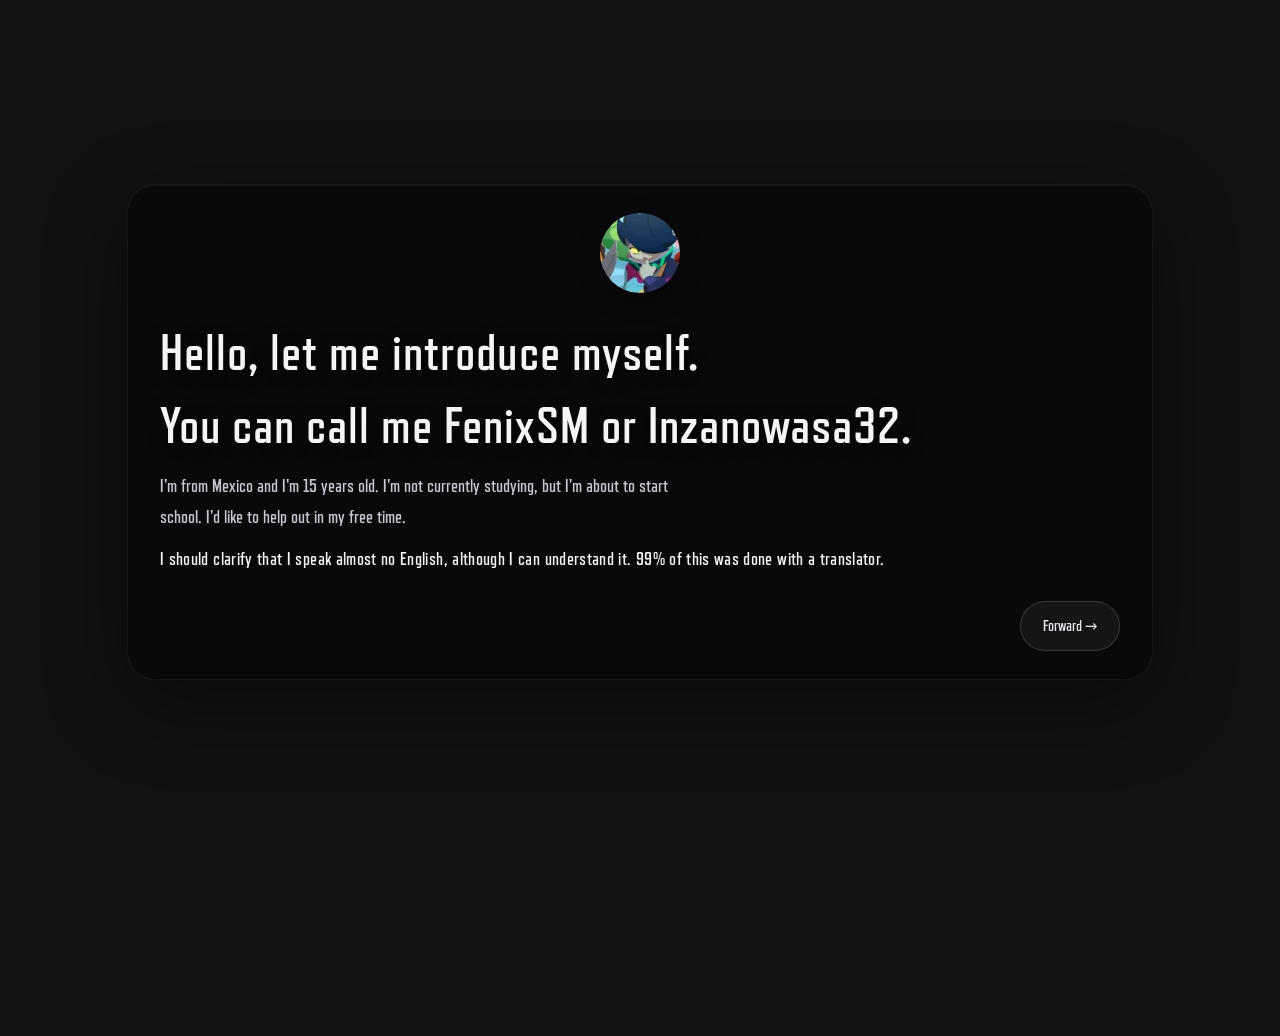
<file: index.html>
<!DOCTYPE html>
<html lang="en">
<head>
    <meta charset="UTF-8">
    <meta name="viewport" content="width=device-width, initial-scale=1.0">
    <title>Application by Inzanowasa32</title>
     <link rel="icon" type="image/png" href="icon.png"/>
     <link rel="stylesheet" href="index.css"/>
</head>
<body class="index-page">
    <div class="app">
        <section class="page-card">
            <div class="page-content">
                <img src="icon.png" alt="Icono" class="icon-image">
                <h1>Hello, let me introduce myself.</h1>
                 <h1> You can call me FenixSM or Inzanowasa32.</h1>
                <p>I'm from Mexico and I'm 15 years old. I'm not currently studying, but I'm about to start school. I'd like to help out in my free time.</p>
                <h3>I should clarify that I speak almost no English, although I can understand it. 99% of this was done with a translator.</h3>
            </div>
            <div class="navigation">
                <a class="navigation-button" href="front1.html" aria-label="Ir a la página sobre mí">Forward →</a>
            </div>
        </section>
    </div>
</body>
</html>
</file>
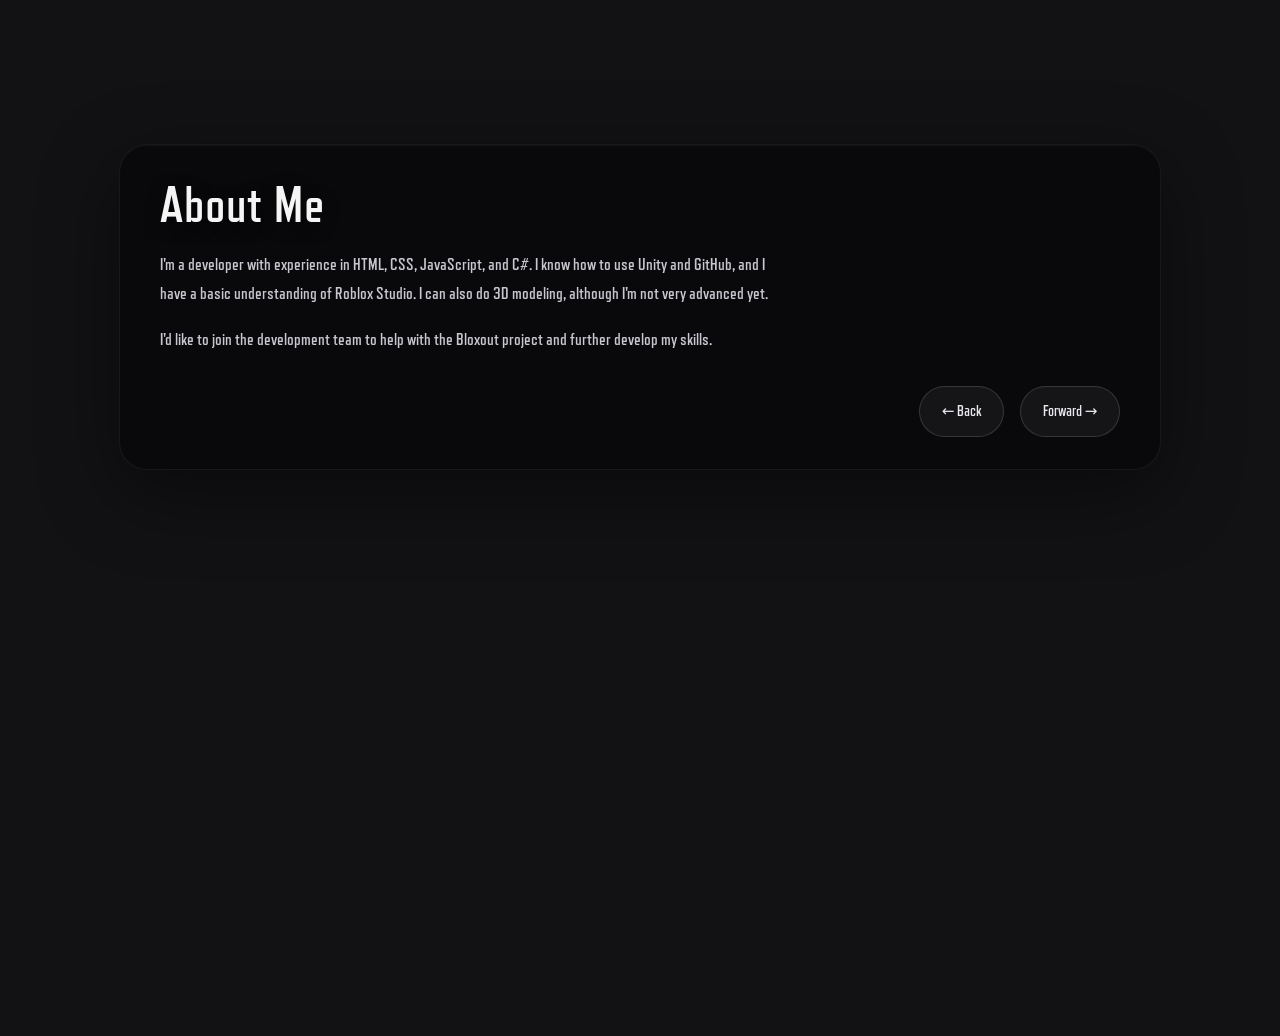
<file: front1.html>
<!DOCTYPE html>
<html lang="en">
<head>
    <meta charset="UTF-8" />
    <meta name="viewport" content="width=device-width, initial-scale=1.0" />
    <title>About Me - Inzanowasa32</title>
    <link rel="icon" type="image/png" href="icon.png" />
    <link rel="stylesheet" href="index.css" />
</head>
<body class="front-page">
    <div class="app">
        <section class="page-card">
            <div class="page-content">
                <h2>About Me</h2>
                <p>I'm a developer with experience in HTML, CSS, JavaScript, and C#. I know how to use Unity and GitHub, and I have a basic understanding of Roblox Studio. I can also do 3D modeling, although I'm not very advanced yet.</p>
                <p>I'd like to join the development team to help with the Bloxout project and further develop my skills.</p>
            </div>
            <div class="navigation">
                <button class="navigation-button" onclick="window.location.href='index.html'" aria-label="Go to home page">← Back</button>
                <a class="navigation-button" href="front2.html" aria-label="Go to next page">Forward →</a>
            </div>
        </section>
    </div>
</body>
</html>
</file>
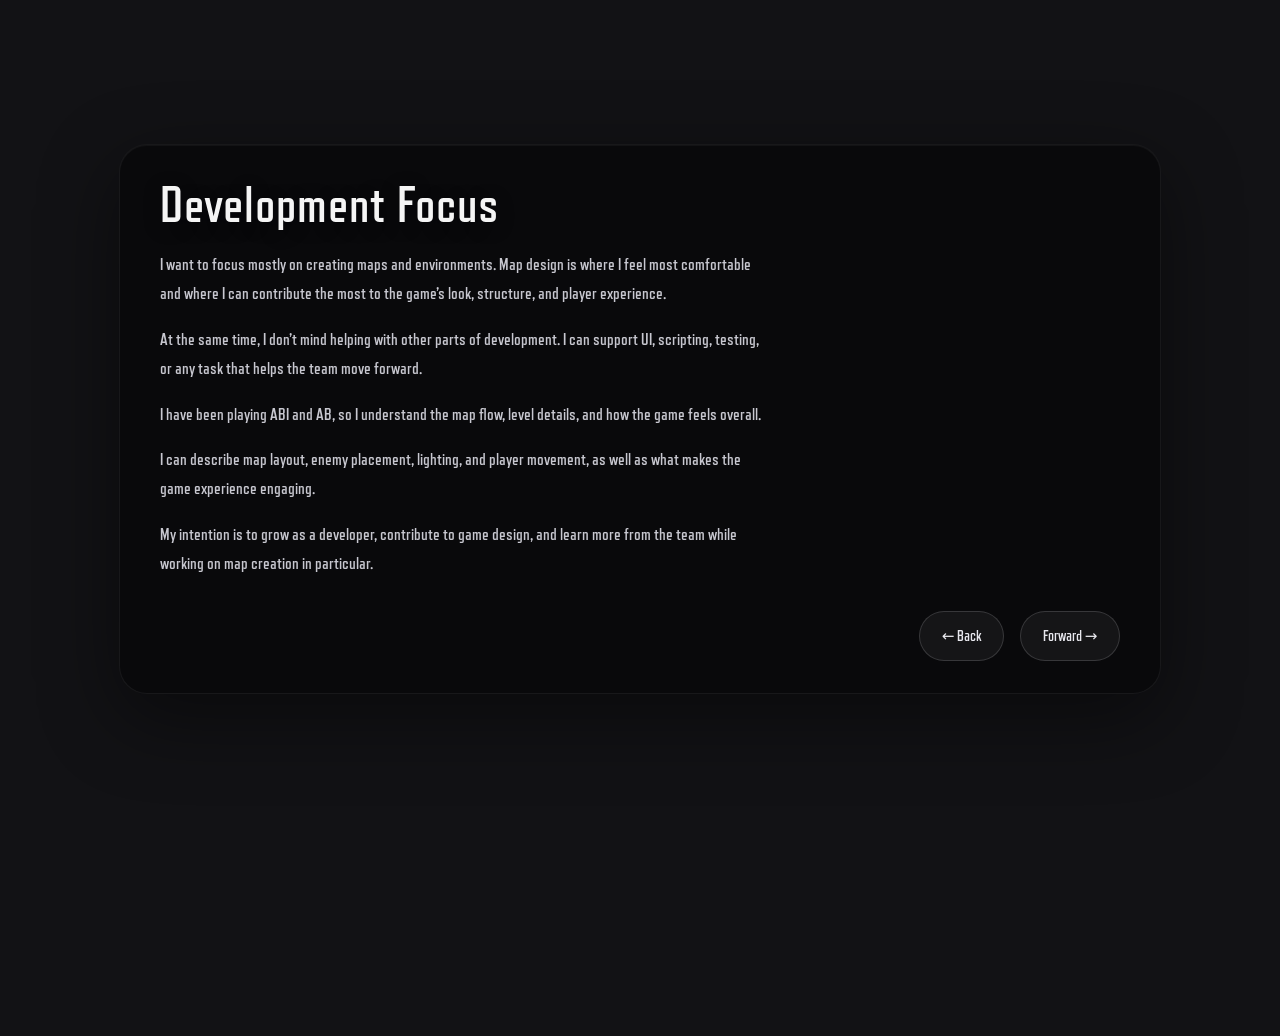
<file: front3.html>
<!DOCTYPE html>
<html lang="en">
<head>
    <meta charset="UTF-8" />
    <meta name="viewport" content="width=device-width, initial-scale=1.0" />
    <title>Development Focus - Inzanowasa32</title>
    <link rel="icon" type="image/png" href="icon.png" />
    <link rel="stylesheet" href="index.css" />
</head>
<body class="front-page">
    <div class="app">
        <section class="page-card">
            <div class="page-content">
                <h2>Development Focus</h2>
                <p>I want to focus mostly on creating maps and environments. Map design is where I feel most comfortable and where I can contribute the most to the game’s look, structure, and player experience.</p>
                <p>At the same time, I don’t mind helping with other parts of development. I can support UI, scripting, testing, or any task that helps the team move forward.</p>
                <p>I have been playing ABI and AB, so I understand the map flow, level details, and how the game feels overall.</p>
                <p>I can describe map layout, enemy placement, lighting, and player movement, as well as what makes the game experience engaging.</p>
                <p>My intention is to grow as a developer, contribute to game design, and learn more from the team while working on map creation in particular.</p>
            </div>
            <div class="navigation">
                <button class="navigation-button" onclick="window.location.href='front2.html'" aria-label="Go to previous page">← Back</button>
                <a class="navigation-button" href="front4.html" aria-label="Go to contact page">Forward →</a>
            </div>
        </section>
    </div>
</body>
</html>
</file>
<file: index.css>
﻿body {
    margin: 0;
    min-height: 100vh;
    background: #121215;
    color: #e8e8ee;
    font-family: refrigerator, Inter, system-ui, sans-serif, bold;
    overflow-x: hidden;
    overflow-y: auto;
}

body.index-page h2 {
    font-size: clamp(2rem, 5vw, 2.6rem);
}

body.index-page p {
    font-size: 1.1rem;
    max-width: 34rem;
}

body.index-page .page-card {
    padding: 1.75rem 2rem;
}

body.front-page .page-card {
    margin-top: 40px;
}

body.index-page .icon-image {
    width: 80px;
    height: 80px;
    border-radius: 50%;
    margin: 0 auto 1rem;
    display: block;
    box-shadow: 0 8px 24px rgba(0, 0, 0, 0.3);
}

body::before {
    content: "";
    position: fixed;
    inset: 0;
    background: radial-gradient(circle at top, rgba(255, 255, 255, 0.08), transparent 36%),
        linear-gradient(180deg, rgba(0, 0, 0, 0.88), rgba(0, 0, 0, 0.98));
    opacity: 1;
    pointer-events: none;
    animation: pageFade 1.6s ease forwards;
 z-index: 2;
}

@font-face {
    font-family: refrigerator;
    src: url(Refrigerator-Deluxe-Bold.otf) format("opentype");
}

.app {
 position: relative;
 min-height: 100vh;
 display: flex;
 align-items: flex-start;
 justify-content: center;
 padding: 1.5rem 1.5rem 2rem;
 opacity: 0;
 transform: translateY(80px) scale(0.98);
 animation: appEnter 1.2s cubic-bezier(0.22, 0.61, 0.36, 1) 0.3s forwards;
 z-index: 1;
}

.page-card {
 width: min(960px, 100%);
 margin-top: 80px;
 background: rgba(8, 8, 10, 0.82);
 border: 1px solid rgba(255, 255, 255, 0.06);
 box-shadow: 0 24px 80px rgba(0, 0, 0, 0.45), inset 0 1px 0 rgba(255, 255, 255, 0.04);
 backdrop-filter: blur(12px);
 border-radius: 28px;
 padding: 2rem 2.5rem;
 position: relative;
 overflow: visible;
}

.page-content {
 display: grid;
 gap: 1rem;
}

.image-row {
 display: grid;
 grid-template-columns: repeat(2, minmax(0, 1fr));
 gap: 1rem;
 margin-top: 1rem;
}

.image-placeholder {
 min-height: 10rem;
 border: 1px dashed rgba(255, 255, 255, 0.18);
 border-radius: 18px;
 display: grid;
 place-items: center;
 color: rgba(232, 232, 238, 0.75);
 background: rgba(255, 255, 255, 0.03);
 box-shadow: inset 0 0 0 1px rgba(255, 255, 255, 0.02);
}

.image-placeholder span {
 font-size: 0.95rem;
 letter-spacing: 0.02em;
}

.navigation {
 margin-top: 2rem;
 display: flex;
 gap: 1rem;
 justify-content: flex-end;
}

.navigation button,
.navigation-button {
 display: inline-flex;
 align-items: center;
 justify-content: center;
 border: 1px solid rgba(255, 255, 255, 0.15);
 background: rgba(255, 255, 255, 0.05);
 color: #e8e8ee;
 padding: 0.95rem 1.35rem;
 border-radius: 999px;
 cursor: pointer;
 font-size: 0.95rem;
 text-decoration: none;
 font-family: refrigerator, Inter, system-ui, sans-serif, bold;
 transition: transform 0.24s ease, background 0.24s ease, box-shadow 0.24s ease;
}

.navigation button:hover,
.navigation-button:hover {
 transform: translateY(-1px);
 background: rgba(255, 255, 255, 0.12);
 box-shadow: 0 12px 30px rgba(0, 0, 0, 0.2);
}

.navigation button:disabled {
 opacity: 0.45;
 cursor: not-allowed;
 transform: none;
}

h1,
h2 {
 margin: 0;
 font-size: clamp(2.2rem, 5vw, 3.2rem);
 letter-spacing: 0.02em;
 color: #f5f5f5;
 text-shadow: 0 4px 18px rgba(0, 0, 0, 0.4);
 font-family: refrigerator, Inter, system-ui, sans-serif, bold;
}

h3 {
 margin: 0;
 font-size: 1.1rem;
 letter-spacing: 0.02em;
 color: #f5f5f5;
 font-family: refrigerator, Inter, system-ui, sans-serif, bold;
}

p {
 margin: 0;
 color: #c8c8d0;
 line-height: 1.75;
 max-width: 38rem;
 font-size: 1.05rem;
 font-family: refrigerator, Inter, system-ui, sans-serif, bold;
}

@keyframes pageFade {
 0% {
 opacity: 1;
 }
 100% {
 opacity: 0;
 }
}

@keyframes appEnter {
 0% {
 opacity: 0;
 transform: translateY(200px) scale(0.98);
 }
 100% {
 opacity: 1;
 transform: translateY(80px) scale(1);
 }
}

.projects-page .page-card {
 margin-top: 20px;
}

.projects {
 display: grid;
 grid-template-columns: repeat(auto-fit, minmax(300px, 1fr));
 gap: 1rem;
 margin-top: 1rem;
}

.project-card {
 background: rgba(255, 255, 255, 0.05);
 border: 1px solid rgba(255, 255, 255, 0.1);
 border-radius: 12px;
 padding: 1.5rem;
 transition: background 0.3s ease, border-color 0.3s ease;
}

.project-card:hover {
 background: rgba(255, 255, 255, 0.08);
 border-color: rgba(94, 147, 255, 0.5);
}

.project-card h3 {
 margin-top: 0;
 margin-bottom: 0.5rem;
 font-size: 1.5rem;
}

.project-card p {
 margin-bottom: 1rem;
}

.contact-grid {
 display: grid;
 grid-template-columns: repeat(auto-fit, minmax(220px, 1fr));
 gap: 1rem;
 margin-top: 1rem;
}

.contact-card {
 background: rgba(255, 255, 255, 0.05);
 border: 1px solid rgba(255, 255, 255, 0.1);
 border-radius: 18px;
 padding: 1.25rem;
 box-shadow: inset 0 0 0 1px rgba(255, 255, 255, 0.03);
 display: flex;
 align-items: center;
 justify-content: space-between;
 gap: 1rem;
}

.contact-card-content {
 min-width: 0;
}

.contact-card h3 {
 margin-top: 0;
 margin-bottom: 0.5rem;
}

.contact-card p {
 margin: 0;
 line-height: 1.6;
}

.contact-icon {
 width: 56px;
 height: 56px;
 object-fit: contain;
 border-radius: 14px;
 border: 1px solid rgba(255, 255, 255, 0.12);
 background: rgba(255, 255, 255, 0.04);
 filter: saturate(1.4) contrast(1.1);
}

.discord-icon {
 filter: invert(26%) sepia(96%) saturate(694%) hue-rotate(166deg) brightness(97%) contrast(101%);
}

.github-icon {
 filter: invert(100%) sepia(0%) saturate(0%) hue-rotate(48deg) brightness(105%) contrast(103%);
}

.repo-link-box {
 margin-top: 1.5rem;
}

.repo-link {
 color: #7cc6ff;
 text-decoration: none;
 font-weight: 700;
 border-bottom: 1px solid rgba(124, 198, 255, 0.33);
}

.repo-link:hover {
 color: #b0dbff;
}

.profile-photo {
 position: absolute;
 top: -44px;
 right: -44px;
 width: 108px;
 height: 108px;
 border-radius: 50%;
 overflow: hidden;
 border: 3px solid rgba(255, 255, 255, 0.18);
 box-shadow: 0 18px 42px rgba(0, 0, 0, 0.35);
 background: rgba(255, 255, 255, 0.06);
}

.profile-photo img {
 width: 100%;
 height: 100%;
 object-fit: cover;
}

.contact-card a {
 color: #5e93ff;
 text-decoration: none;
}

.contact-card a:hover {
 text-decoration: underline;
}

.contact-note {
 margin-top: 1.5rem;
 padding: 1rem 1.1rem;
 border-left: 4px solid rgba(94, 147, 255, 0.9);
 background: rgba(255, 255, 255, 0.04);
 border-radius: 14px;
}

.project-link {
 display: inline-block;
 margin-top: 0.5rem;
 color: #e8e8ee;
 text-decoration: none;
 border: 1px solid rgba(255, 255, 255, 0.2);
 padding: 0.5rem 1rem;
 border-radius: 6px;
 transition: background 0.3s;
}

.project-link:hover {
 background: rgba(255, 255, 255, 0.1);
}

.school-project-note {
 margin-top: 1.5rem;
 padding: 1rem 1.1rem;
 border-left: 4px solid rgba(94, 147, 255, 0.9);
 background: rgba(255, 255, 255, 0.04);
 border-radius: 14px;
}

.evidence-section {
 margin-top: 1.5rem;
}

.evidence-section h3 {
 margin-bottom: 0.5rem;
 font-size: 1.6rem;
}

.evidence-section p {
 margin-bottom: 1rem;
}

.evidence-grid {
 display: grid;
 grid-template-columns: repeat(auto-fit, minmax(220px, 1fr));
 gap: 1rem;
}

.evidence-card {
 min-height: 9rem;
 border: 1px solid rgba(255, 255, 255, 0.15);
 border-radius: 12px;
 display: grid;
 place-items: center;
 background: rgba(255, 255, 255, 0.03);
 color: rgba(232, 232, 238, 0.8);
 text-align: center;
 padding: 1rem;
 overflow: hidden;
}

.evidence-card img {
 width: 100%;
 height: 100%;
 object-fit: cover;
 border-radius: 10px;
 cursor: zoom-in;
 transition: transform 0.3s ease;
}

.evidence-card img:hover {
 transform: scale(1.02);
}

.evidence-card span {
 font-size: 0.95rem;
 letter-spacing: 0.01em;
}

.image-modal {
 position: fixed;
 inset: 0;
 display: none;
 align-items: center;
 justify-content: center;
 z-index: 9999;
}

.image-modal.open {
 display: flex;
}

.image-modal-backdrop {
 position: absolute;
 inset: 0;
 background: rgba(0, 0, 0, 0.82);
 backdrop-filter: blur(3px);
}

.image-modal-content {
 position: relative;
 max-width: min(90vw, 900px);
 max-height: min(90vh, 700px);
 width: 100%;
 border-radius: 24px;
 overflow: hidden;
 box-shadow: 0 32px 80px rgba(0, 0, 0, 0.6);
 border: 1px solid rgba(255, 255, 255, 0.12);
 background: rgba(10, 10, 12, 0.95);
}

.image-modal-content img {
 width: 100%;
 height: auto;
 display: block;
 max-height: min(90vh, 700px);
 object-fit: contain;
 background: #09090b;
}

.modal-close {
 position: absolute;
 top: 1rem;
 right: 1rem;
 z-index: 2;
 width: 2.5rem;
 height: 2.5rem;
 border: 1px solid rgba(255, 255, 255, 0.2);
 background: rgba(0, 0, 0, 0.56);
 color: #f5f5f5;
 border-radius: 999px;
 display: grid;
 place-items: center;
 font-size: 1.5rem;
 cursor: pointer;
 transition: transform 0.2s ease, background 0.2s ease;
}

.modal-close:hover {
 transform: scale(1.05);
 background: rgba(94, 147, 255, 0.9);
}

/* Custom scrollbar styles */
html {
 scrollbar-width: thin;
 scrollbar-color: rgba(94, 147, 255, 0.8) rgba(18, 18, 21, 0.5);
}

html::-webkit-scrollbar {
 width: 10px;
 height: 10px;
}

html::-webkit-scrollbar-track {
 background: rgba(255, 255, 255, 0.04);
 border-radius: 999px;
}

html::-webkit-scrollbar-thumb {
 background: rgba(94, 147, 255, 0.9);
 border-radius: 999px;
 border: 2px solid rgba(18, 18, 21, 0.5);
}

html::-webkit-scrollbar-thumb:hover {
 background: rgba(94, 147, 255, 1);
}
</file>
